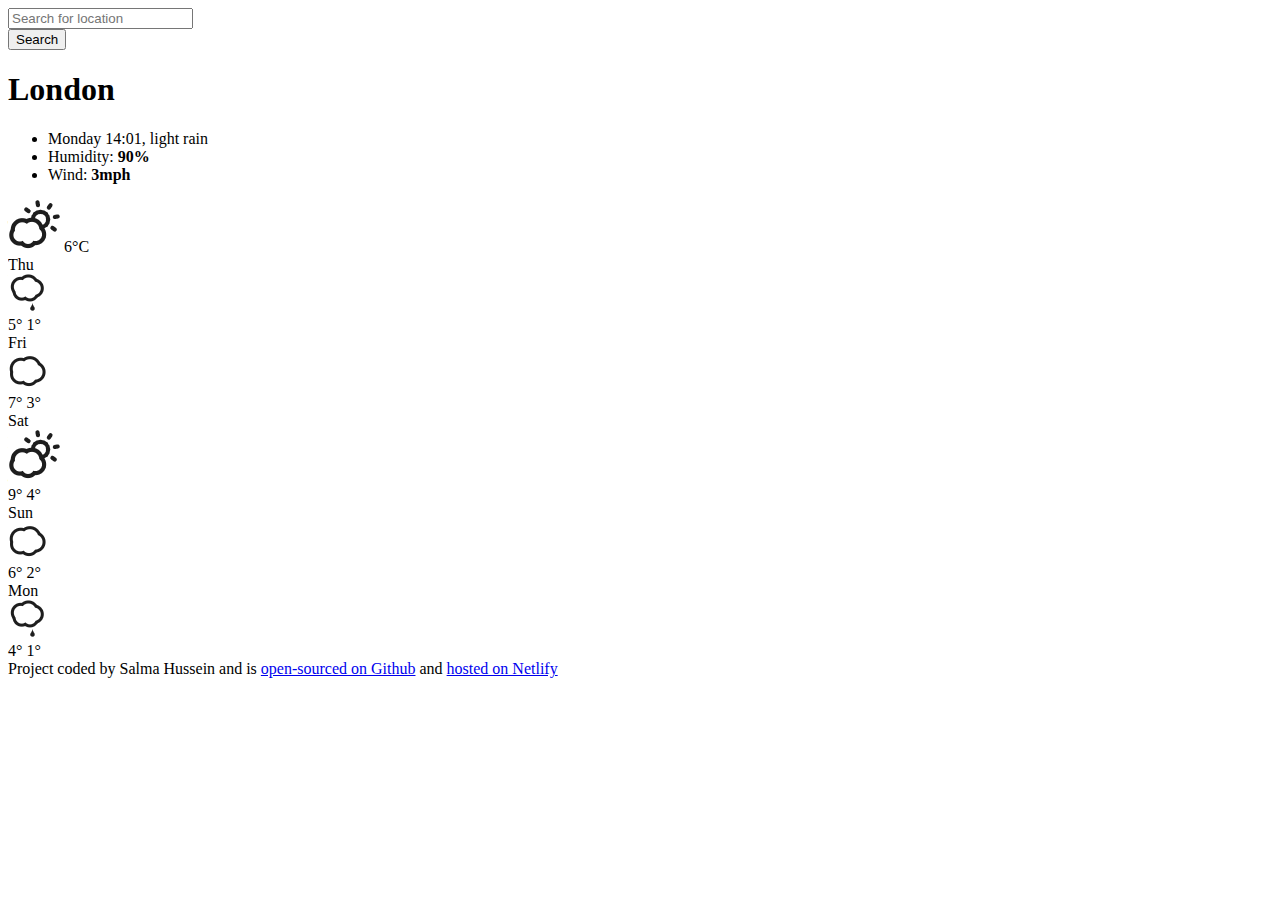
<file: Final design - Copy/index.html>
<!DOCTYPE html>
<html lang="en">
  <head>
    <meta charset="UTF-8" />
    <meta http-equiv="X-UA-Compatible" content="IE=edge" />
    <meta name="viewport" content="width=device-width, initial-scale=1.0" />
    <link
      href="https://cdn.jsdelivr.net/npm/bootstrap@5.1.3/dist/css/bootstrap.min.css"
      rel="stylesheet"
      integrity="sha384-1BmE4kWBq78iYhFldvKuhfTAU6auU8tT94WrHftjDbrCEXSU1oBoqyl2QvZ6jIW3"
      crossorigin="anonymous"
    />
    <link rel="stylesheet" href="src/style.css" />
    <title>Weather App</title>
  </head>
  <body>
    <div class="container">
      <div class="weather">
        <form>
          <div class="row">
            <div class="col-9">
              <input
                type="search"
                placeholder="Search for location"
                class="search-input"
              />
            </div>
            <div class="col-3 p-0">
              <input type="submit" class="btn btn-primary" value="Search" />
            </div>
          </div>
        </form>

        <div class="weather-information">
          <div class="row">
            <div class="col-6">
              <h1>London</h1>
              <ul>
                <li>
                  <span>Monday 14:01,</span>
                  light rain
                </li>
                <li>
                  Humidity:
                  <strong>90%</strong>
                </li>
                <li>Wind: <strong>3mph</strong></li>
              </ul>
            </div>
            <div class="col-md-6">
              <div class="temperature-container">
                <div>
                  <img src="src/images/icon1.png" alt="clouds" />
                  <span class="temperature">6</span><span class="unit">°C</span>
                </div>
              </div>
            </div>
          </div>
        </div>
        <div class="weather-forecast-rows">
          <div class="col">
            <div class="weather-forecast">
              <div class="weather-day">Thu</div>
              <div class="weather-icons">
                <img src="src/images/icon3.png" alt="clouds" />
              </div>
              <div class="forecast-temperature">
                <span class="max-temp">5°</span>
                <span class="min-temp">1°</span>
              </div>
            </div>
          </div>
          <div class="col">
            <div class="weather-forecast">
              <div class="weather-day">Fri</div>
              <div class="weather-icons">
                <img src="src/images/icon2.png" alt="clouds" />
              </div>
              <div class="forecast-temperature">
                <span class="max-temp">7°</span>
                <span class="min-temp">3°</span>
              </div>
            </div>
          </div>
          <div class="col">
            <div class="weather-forecast">
              <div class="weather-day">Sat</div>
              <div class="weather-icons">
                <img src="src/images/icon1.png" alt="clouds" />
              </div>
              <div class="forecast-temperature">
                <span class="max-temp">9°</span>
                <span class="min-temp">4°</span>
              </div>
            </div>
          </div>
          <div class="col">
            <div class="weather-forecast">
              <div class="weather-day">Sun</div>
              <div class="weather-icons">
                <img src="src/images/icon2.png" alt="clouds" />
              </div>
              <div class="forecast-temperature">
                <span class="max-temp">6°</span>
                <span class="min-temp">2°</span>
              </div>
            </div>
          </div>
          <div class="col">
            <div class="weather-forecast">
              <div class="weather-day">Mon</div>
              <div class="weather-icons">
                <img src="src/images/icon3.png" alt="" />
              </div>
              <div class="forecast-temperature">
                <span class="max-temp">4°</span>
                <span class="min-temp">1°</span>
              </div>
            </div>
          </div>
        </div>
      </div>
      <footer>
        Project coded by Salma Hussein and is
        <a href="#">open-sourced on Github</a> and
        <a href="#">hosted on Netlify</a>
      </footer>
    </div>
    <script src="src/app.js"></script>
  </body>
</html>
</file>
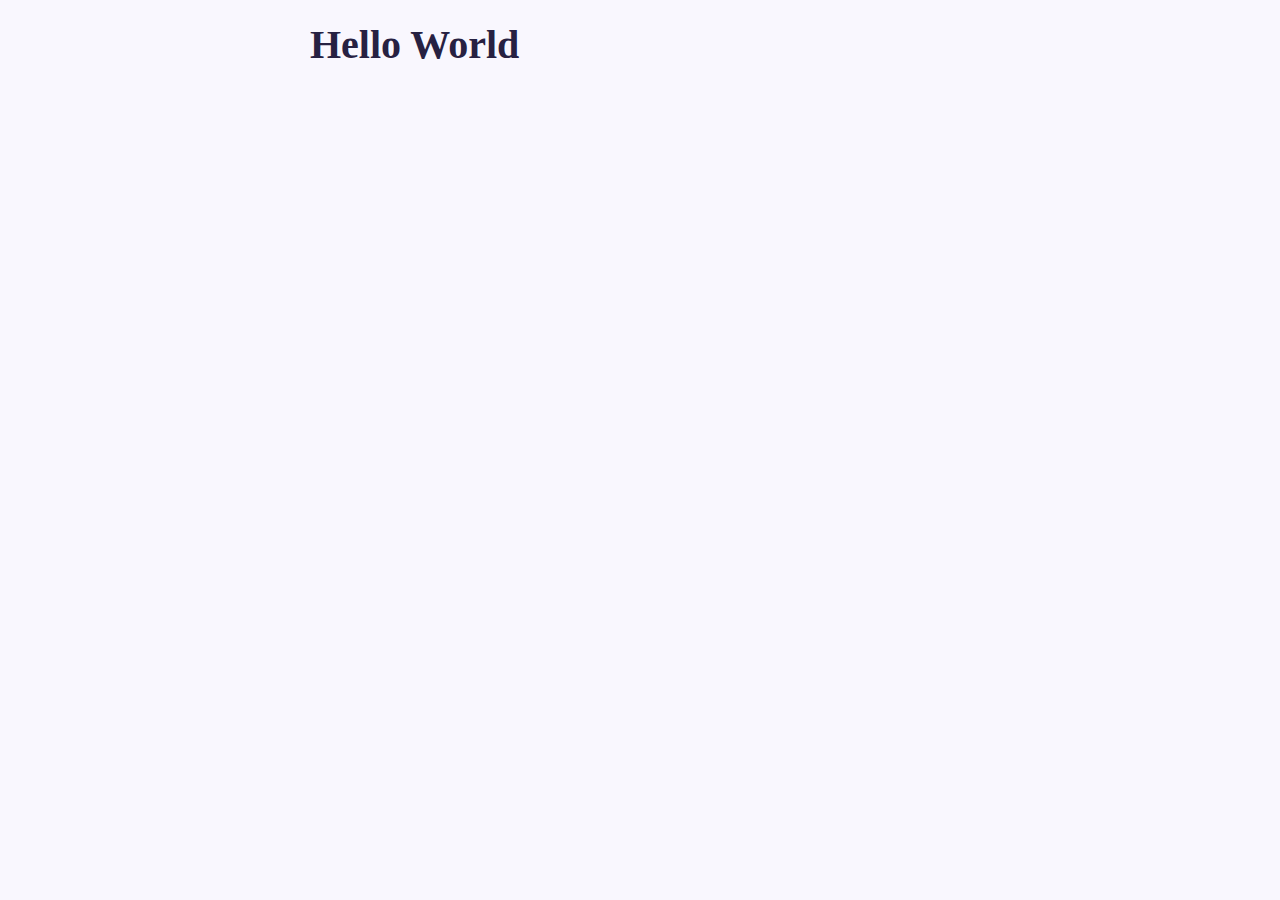
<file: Final design/index-weather.html>
<!DOCTYPE html>
<html lang="en">
  <head>
    <meta charset="UTF-8" />
    <meta http-equiv="X-UA-Compatible" content="IE=edge" />
    <meta name="viewport" content="width=device-width, initial-scale=1.0" />
    <link
      href="https://cdn.jsdelivr.net/npm/bootstrap@5.1.3/dist/css/bootstrap.min.css"
      rel="stylesheet"
      integrity="sha384-1BmE4kWBq78iYhFldvKuhfTAU6auU8tT94WrHftjDbrCEXSU1oBoqyl2QvZ6jIW3"
      crossorigin="anonymous"
    />
    <link rel="stylesheet" href="src/style.css" />
    <title>Weather App</title>
  </head>
  <body>
    <div class="container">
      <h1>Hello World</h1>
    </div>
    <script src="src/app.js"></script>
  </body>
</html>
</file>
<file: Final design - Copy/src/style.css>

</file>
<file: Final design/src/style.css>
*,
:after,
:before {
  box-sizing: border-box;
}

body {
  background: #f9f7fe;
}

.page {
  max-width: 800px;
  margin: 60px auto;
}

.container {
  width: 100%;
  max-width: 700px;
  padding-right: 20px;
  padding-left: 20px;
  margin-right: auto;
  margin-left: auto;
}

.weather {
  border: 1px solid#F9F7FE;
  border-radius: 16px;
  background: white;
  box-shadow: 0 30px 50px rgb(65, 50, 100/ 8%);
  padding: 40px;
  font-family: Cerebri-Sans, Helvetica, Arial, sans-serif;
  color: #acacac;
}

.row {
  display: flex;
  flex-wrap: wrap;
  margin-left: -15px;
  margin-right: -15px;
}

input.form-control {
  color: #f9f7fe;
  background: #f9f7fe;
  border: none;
  padding: 0px 20px;
  display: inline-block;
  border-radius: 6px;
  color: rgba(39, 33, 66, 0.4);
  font-size: 16px;
  height: 40px;
  line-height: 20px;
}
input.btn.btn-primary {
  width: 100;
  background-color: #885df1;
  border: none;
  font-weight: 700;
  font-size: 16px;
  padding: 10px 30px;
  height: 40px;
}

.col-9 {
  padding: 0px 15px;
}

.col-3 {
  max-width: 25%;
}

.col-6 {
  position: relative;
  width: 50%;
  padding-left: 15px;
  padding-right: 15px;
}
h1 {
  margin-top: 20px;
  margin-bottom: 10px;
  margin-left: 0px;
  margin-right: 0px;
  font-size: 40px;
  font-weight: 700;
  color: #272142;
  line-height: 50px;
}
ul {
  list-style-type: none;
  margin: 0;
  padding: 0;
}

li {
  font-size: 15px;
  font-weight: 500;
  line-height: 20px;
  color: rgba(39, 33, 66 0.4);
}
strong {
  color: #f65282;
}
.measurement {
  color: #f65282;
}

.temperature-container {
  position: relative;
  text-align: right;
  margin-top: 30px;
}
img.current-weather-icon {
  margin: 10px 0;
  position: relative;
  top: -25px;
}

.temperature {
  margin-left: 10px;
  margin-top: 100px;
  font-size: 80px;
  font-weight: 700;
  position: relative;
  line-height: 1;
  color: #212121;
}
.unit {
  font-size: 25px;
  font-weight: 400;
  position: relative;
  line-height: 1;
  top: -38px;
  color: #212121;
}

hr {
  color: #dad4e9;
}

footer {
  font-size: 13px;
  text-align: center;
}
a {
  text-decoration: none;
  color: #885df1;
}
a:hover {
  text-decoration: underline;
  color: #885df1;
  cursor: pointer;
}
</file>
